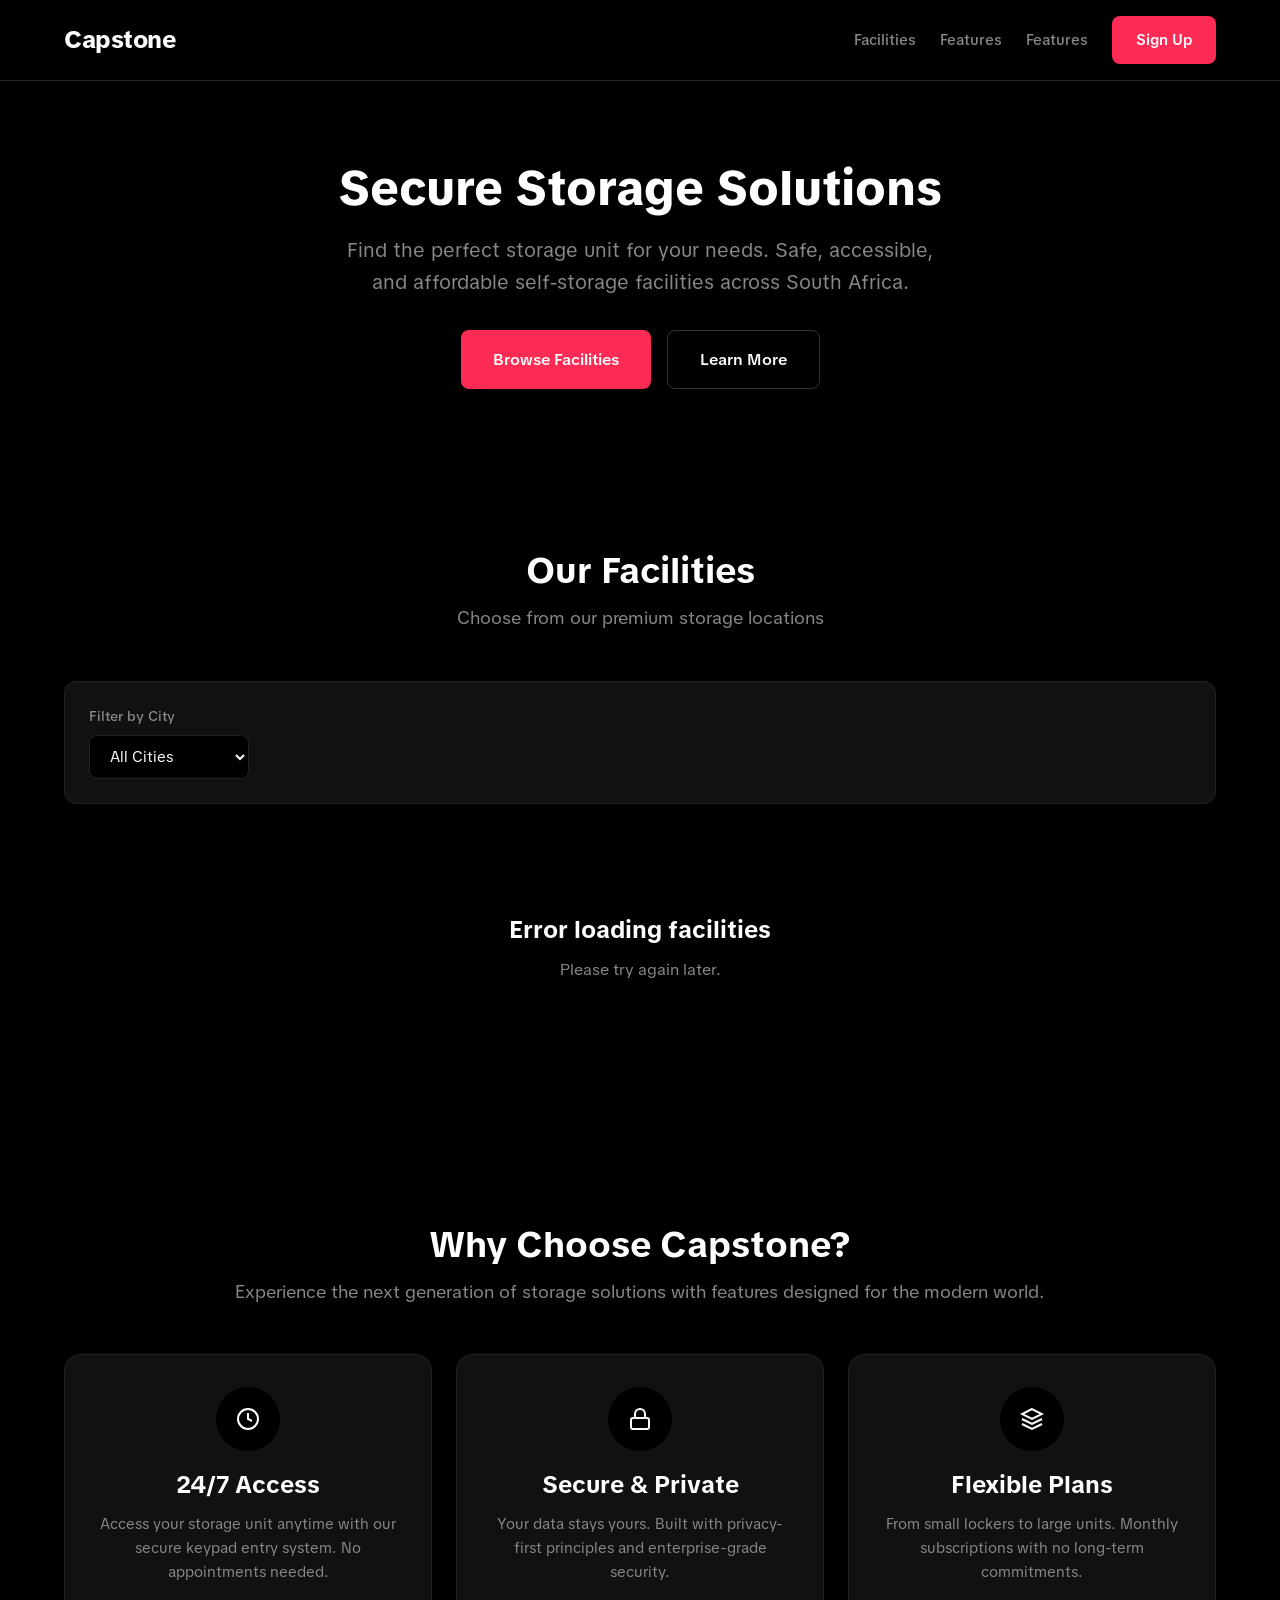
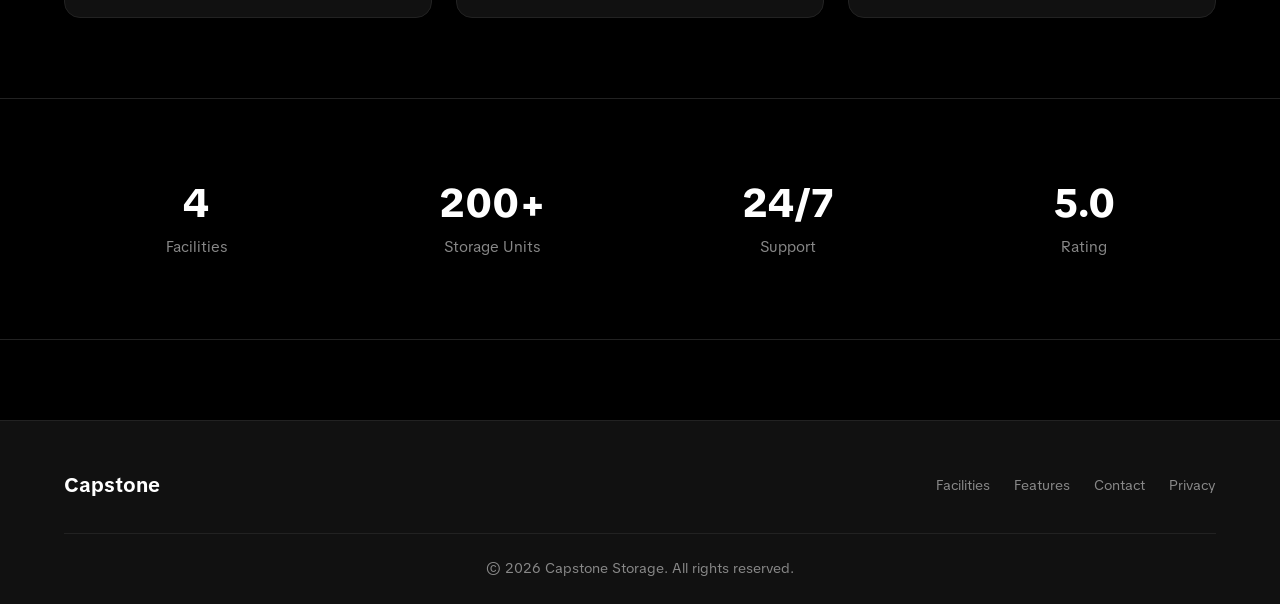
<file: frontend-new/index.html>
<!DOCTYPE html>
<html lang="en">
<head>
  <meta charset="UTF-8">
  <meta name="viewport" content="width=device-width, initial-scale=1.0">
  <title>Capstone - Secure Storage Solutions</title>
  <link rel="stylesheet" href="css/styles.css">
</head>
<body>
  <!-- Navbar -->
  <nav class="navbar">
    <div class="container">
      <a href="index.html" class="navbar-brand">Capstone</a>
      <div class="navbar-nav">
        <a href="#facilities" class="nav-link">Facilities</a>
        <a href="#features" class="nav-link">Features</a>
        <a href="index.html#features" class="nav-link">Features</a>
        <a href="dashboard.html" class="nav-link hidden" id="dashboard-link">Dashboard</a>
        <a href="#" class="btn btn-primary" id="auth-btn">Sign Up</a>
      </div>
    </div>
  </nav>

  <!-- Hero Section -->
  <section class="hero">
    <div class="container">
      <h1>Secure Storage Solutions</h1>
      <p>Find the perfect storage unit for your needs. Safe, accessible, and affordable self-storage facilities across South Africa.</p>
      <div class="hero-cta">
        <a href="#facilities" class="btn btn-primary btn-lg">Browse Facilities</a>
        <a href="#features" class="btn btn-outline btn-lg">Learn More</a>
      </div>
    </div>
  </section>

  <!-- Facilities Section -->
  <section class="section" id="facilities">
    <div class="container">
      <div class="section-header">
        <h2>Our Facilities</h2>
        <p>Choose from our premium storage locations</p>
      </div>

      <!-- Filter Bar -->
      <div class="filter-bar">
        <div class="filter-group">
          <label for="city-filter">Filter by City</label>
          <select id="city-filter">
            <option value="">All Cities</option>
            <option value="Cape Town">Cape Town</option>
            <option value="Johannesburg">Johannesburg</option>
            <option value="Durban">Durban</option>
            <option value="Pretoria">Pretoria</option>
          </select>
        </div>
      </div>

      <!-- Facilities Grid -->
      <div id="facilities-grid" class="grid grid-3">
        <!-- Loading state -->
        <div class="loading" id="facilities-loading">
          <div class="spinner"></div>
          <p>Loading facilities...</p>
        </div>
      </div>

      <!-- Empty state -->
      <div class="empty-state hidden" id="facilities-empty">
        <h3>No facilities found</h3>
        <p>Try adjusting your filters or check back later.</p>
      </div>
    </div>
  </section>

  <!-- Features Section -->
  <section class="section features" id="features">
    <div class="container">
      <div class="section-header">
        <h2>Why Choose Capstone?</h2>
        <p>Experience the next generation of storage solutions with features designed for the modern world.</p>
      </div>

      <div class="grid grid-3">
        <div class="feature-card">
          <div class="feature-icon">
            <svg width="24" height="24" viewBox="0 0 24 24" fill="none" stroke="currentColor" stroke-width="2">
              <circle cx="12" cy="12" r="10"/>
              <polyline points="12,6 12,12 16,14"/>
            </svg>
          </div>
          <h3>24/7 Access</h3>
          <p>Access your storage unit anytime with our secure keypad entry system. No appointments needed.</p>
        </div>

        <div class="feature-card">
          <div class="feature-icon">
            <svg width="24" height="24" viewBox="0 0 24 24" fill="none" stroke="currentColor" stroke-width="2">
              <rect x="3" y="11" width="18" height="11" rx="2" ry="2"/>
              <path d="M7 11V7a5 5 0 0 1 10 0v4"/>
            </svg>
          </div>
          <h3>Secure & Private</h3>
          <p>Your data stays yours. Built with privacy-first principles and enterprise-grade security.</p>
        </div>

        <div class="feature-card">
          <div class="feature-icon">
            <svg width="24" height="24" viewBox="0 0 24 24" fill="none" stroke="currentColor" stroke-width="2">
              <path d="M12 2L2 7l10 5 10-5-10-5z"/>
              <path d="M2 17l10 5 10-5"/>
              <path d="M2 12l10 5 10-5"/>
            </svg>
          </div>
          <h3>Flexible Plans</h3>
          <p>From small lockers to large units. Monthly subscriptions with no long-term commitments.</p>
        </div>
      </div>
    </div>
  </section>

  <!-- Stats Section -->
  <section class="section stats">
    <div class="container">
      <div class="stats-grid">
        <div class="stat-item">
          <h3 id="stat-facilities">4</h3>
          <p>Facilities</p>
        </div>
        <div class="stat-item">
          <h3 id="stat-units">200+</h3>
          <p>Storage Units</p>
        </div>
        <div class="stat-item">
          <h3>24/7</h3>
          <p>Support</p>
        </div>
        <div class="stat-item">
          <h3>5.0</h3>
          <p>Rating</p>
        </div>
      </div>
    </div>
  </section>

  <!-- Footer -->
  <footer class="footer">
    <div class="container">
      <div class="footer-content">
        <div class="footer-brand">Capstone</div>
        <div class="footer-links">
          <a href="#facilities">Facilities</a>
          <a href="#features">Features</a>
          <a href="#">Contact</a>
          <a href="#">Privacy</a>
        </div>
      </div>
      <div class="footer-bottom">
        <p>&copy; 2026 Capstone Storage. All rights reserved.</p>
      </div>
    </div>
  </footer>

  <script type="module">
    import { initAuth, signup } from './js/auth.js';
    import { getFacilities } from './js/api.js';

    // Initialize authentication
    initAuth();

    // DOM Elements
    const facilitiesGrid = document.getElementById('facilities-grid');
    const facilitiesLoading = document.getElementById('facilities-loading');
    const facilitiesEmpty = document.getElementById('facilities-empty');
    const cityFilter = document.getElementById('city-filter');

    // Load facilities
    async function loadFacilities(city = null) {
      facilitiesLoading.classList.remove('hidden');
      facilitiesEmpty.classList.add('hidden');

      // Clear existing cards (except loading)
      const cards = facilitiesGrid.querySelectorAll('.facility-card');
      cards.forEach(card => card.remove());

      try {
        const response = await getFacilities(city);
        const facilities = response.facilities || [];

        facilitiesLoading.classList.add('hidden');

        if (facilities.length === 0) {
          facilitiesEmpty.classList.remove('hidden');
          return;
        }

        // Render facility cards
        facilities.forEach(facility => {
          const card = createFacilityCard(facility);
          facilitiesGrid.appendChild(card);
        });

        // Update stats
        document.getElementById('stat-facilities').textContent = facilities.length;

      } catch (error) {
        console.error('Error loading facilities:', error);
        facilitiesLoading.classList.add('hidden');
        facilitiesEmpty.classList.remove('hidden');
        facilitiesEmpty.querySelector('h3').textContent = 'Error loading facilities';
        facilitiesEmpty.querySelector('p').textContent = 'Please try again later.';
      }
    }

    // Create facility card element
    function createFacilityCard(facility) {
      const card = document.createElement('div');
      card.className = 'card facility-card';
      card.onclick = () => {
        window.location.href = `facility-details.html?id=${facility.facility_id}`;
      };

      const imageUrl = facility.image_url || 'https://images.unsplash.com/photo-1586528116311-ad8dd3c8310d?w=800';
      const totalUnits = facility.total_units || 0;

      card.innerHTML = `
        <img src="${imageUrl}" alt="${facility.name}" class="card-image" loading="lazy">
        <div class="card-body">
          <div class="card-location">
            <svg width="16" height="16" viewBox="0 0 24 24" fill="none" stroke="currentColor" stroke-width="2">
              <path d="M21 10c0 7-9 13-9 13s-9-6-9-13a9 9 0 0 1 18 0z"/>
              <circle cx="12" cy="10" r="3"/>
            </svg>
            ${facility.city}
          </div>
          <h3 class="card-title">${facility.name}</h3>
          <p class="card-text">${facility.address || ''}</p>
          <div class="card-stats">
            <span class="card-stat"><strong>${totalUnits}</strong> units</span>
          </div>
          <div class="card-meta">
            <span class="card-price">From R350<span>/month</span></span>
            <span class="btn btn-sm btn-primary">View Units</span>
          </div>
        </div>
      `;

      return card;
    }

    // Filter handler
    cityFilter.addEventListener('change', (e) => {
      const city = e.target.value;
      loadFacilities(city || null);
    });

    // Initial load
    loadFacilities();
  </script>
</body>
</html>
</file>
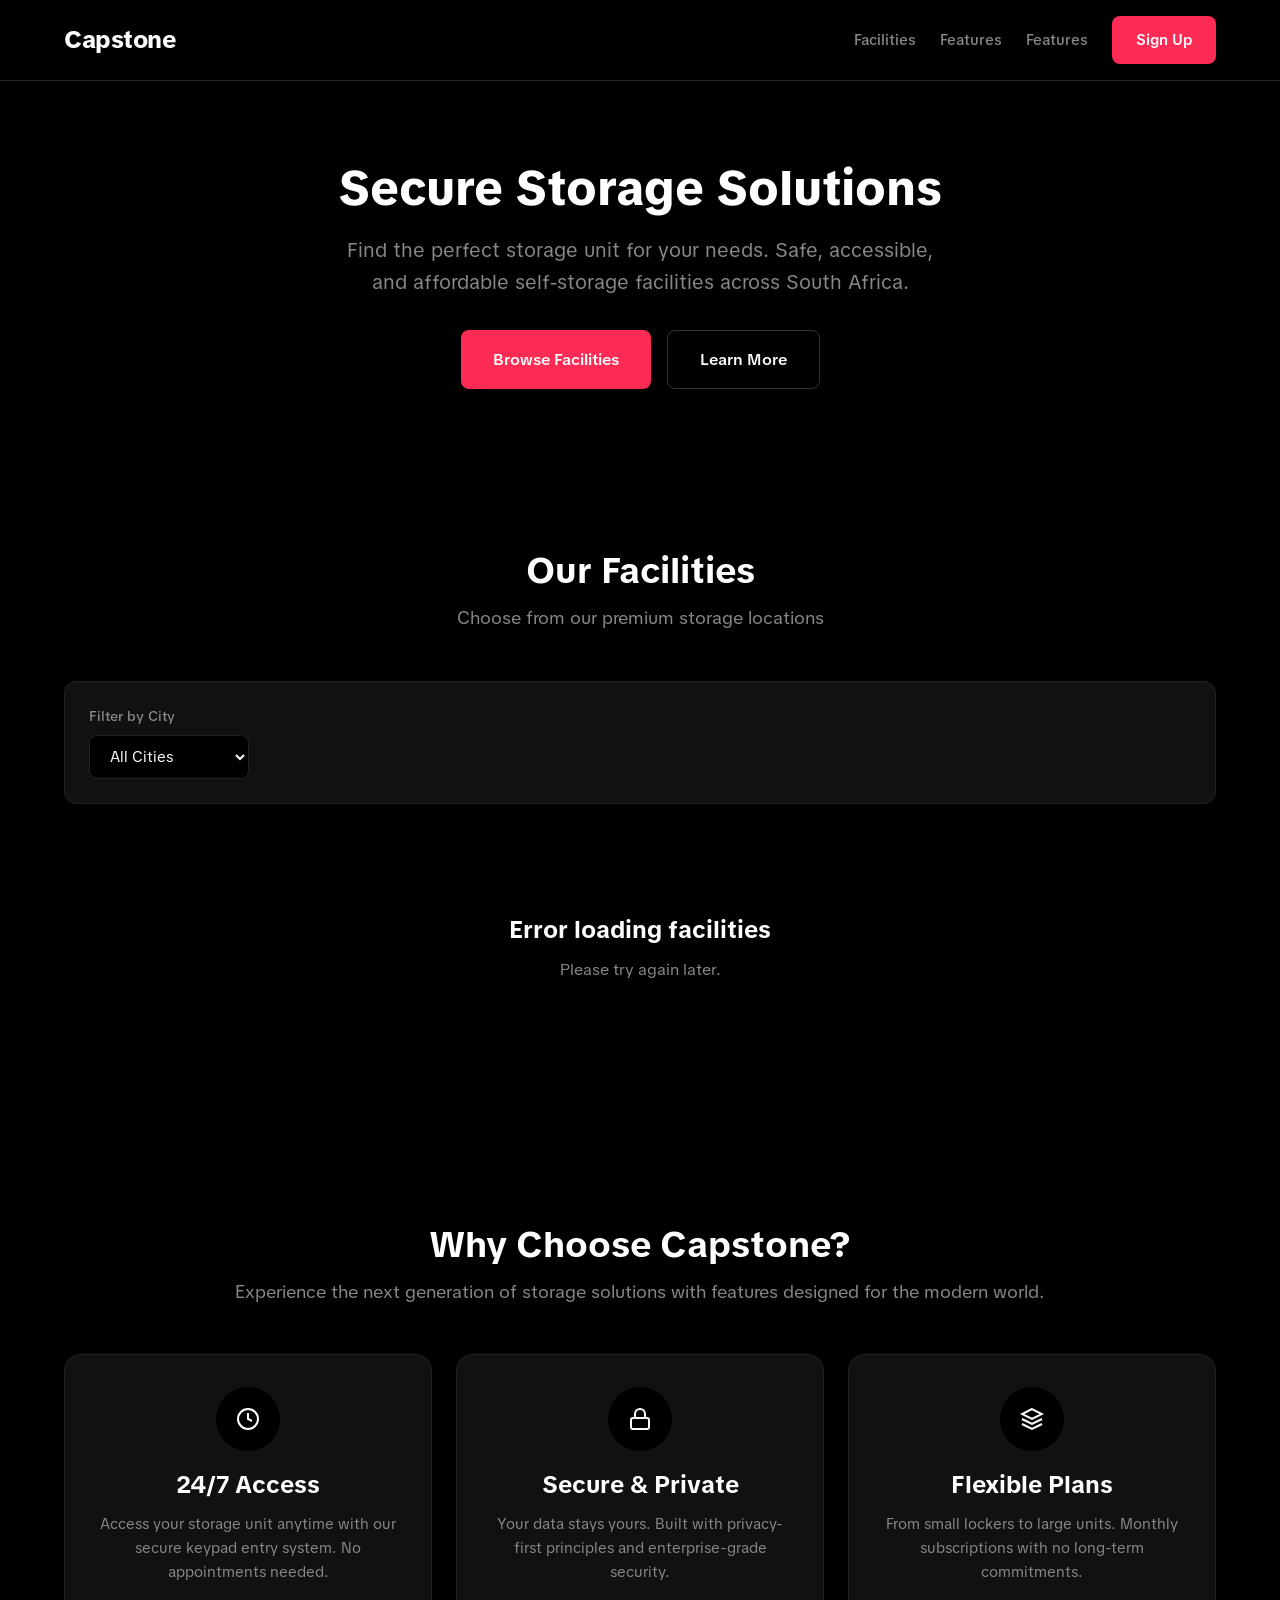
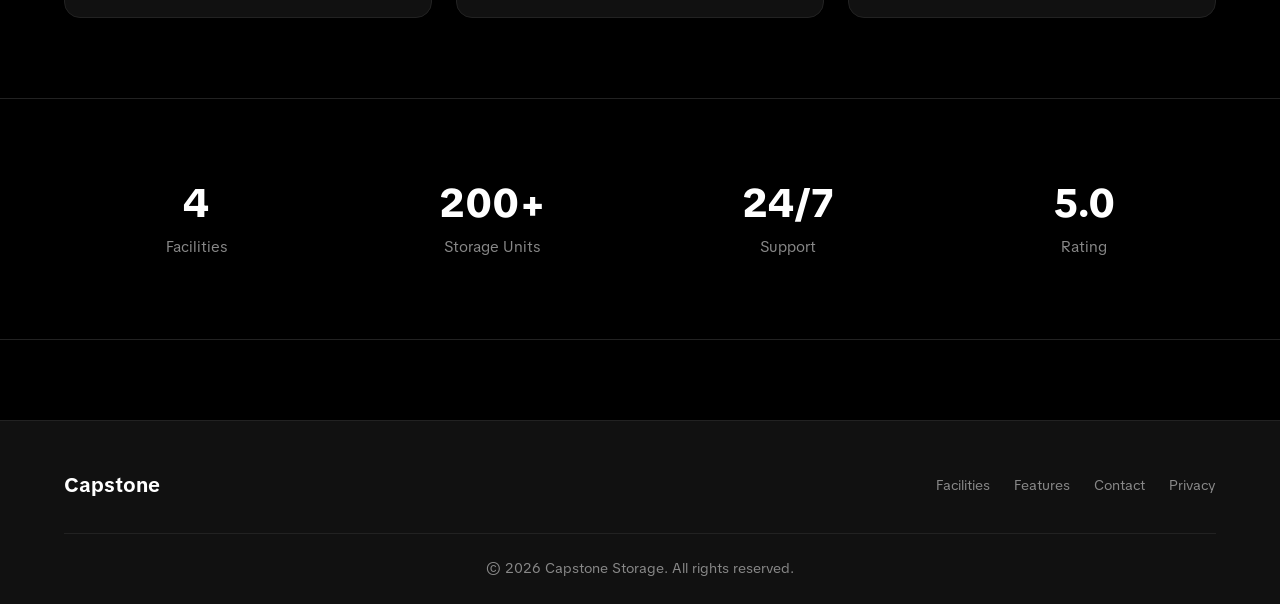
<file: frontend-new/booking.html>
<!DOCTYPE html>
<html lang="en">
<head>
  <meta charset="UTF-8">
  <meta name="viewport" content="width=device-width, initial-scale=1.0">
  <title>Book Unit - Capstone</title>
  <link rel="stylesheet" href="css/styles.css">
  <style>
    .booking-container {
      display: grid;
      grid-template-columns: 1fr 1fr;
      gap: 32px;
      margin-top: 32px;
    }
    @media (max-width: 768px) {
      .booking-container { grid-template-columns: 1fr; }
    }
    .booking-form {
      background: var(--bg-secondary);
      border: 1px solid var(--border-color);
      border-radius: 12px;
      padding: 32px;
    }
    .form-group {
      margin-bottom: 24px;
    }
    .form-group label {
      display: block;
      font-weight: 500;
      margin-bottom: 8px;
      color: var(--text-secondary);
    }
    .form-group input, .form-group select {
      width: 100%;
      padding: 12px 16px;
      background: var(--bg-primary);
      border: 1px solid var(--border-color);
      border-radius: 8px;
      color: var(--text-primary);
      font-family: 'Vennor', sans-serif;
      font-size: 1rem;
    }
    .rental-type-toggle {
      display: flex;
      gap: 12px;
      margin-bottom: 24px;
    }
    .rental-type-btn {
      flex: 1;
      padding: 16px;
      background: var(--bg-primary);
      border: 2px solid var(--border-color);
      border-radius: 8px;
      color: var(--text-secondary);
      font-weight: 600;
      cursor: pointer;
      transition: all 0.2s;
    }
    .rental-type-btn.active {
      border-color: var(--accent);
      color: var(--text-primary);
      background: rgba(254, 44, 85, 0.1);
    }
    .unit-summary {
      background: var(--bg-secondary);
      border: 1px solid var(--border-color);
      border-radius: 12px;
      overflow: hidden;
    }
    .unit-summary img {
      width: 100%;
      height: 200px;
      object-fit: cover;
    }
    .unit-summary-body {
      padding: 24px;
    }
    .price-breakdown {
      margin-top: 24px;
      padding-top: 24px;
      border-top: 1px solid var(--border-color);
    }
    .price-row {
      display: flex;
      justify-content: space-between;
      margin-bottom: 12px;
      color: var(--text-secondary);
    }
    .price-row.total {
      font-size: 1.25rem;
      font-weight: 700;
      color: var(--text-primary);
      padding-top: 12px;
      border-top: 1px solid var(--border-color);
    }
    .payment-methods-list {
      display: flex;
      flex-direction: column;
      gap: 12px;
      margin-bottom: 16px;
    }
    .payment-method-item {
      display: flex;
      align-items: center;
      gap: 12px;
      padding: 16px;
      background: var(--bg-primary);
      border: 2px solid var(--border-color);
      border-radius: 8px;
      cursor: pointer;
      transition: all 0.2s;
    }
    .payment-method-item:hover {
      border-color: var(--border-light);
    }
    .payment-method-item.selected {
      border-color: var(--accent);
    }
    .payment-method-item input[type="radio"] {
      width: 20px;
      height: 20px;
      accent-color: var(--accent);
    }
    .card-icon {
      width: 40px;
      height: 28px;
      background: var(--bg-secondary);
      border-radius: 4px;
      display: flex;
      align-items: center;
      justify-content: center;
      font-size: 0.75rem;
      font-weight: 700;
    }
    .result-modal {
      position: fixed;
      inset: 0;
      background: rgba(0,0,0,0.8);
      display: flex;
      align-items: center;
      justify-content: center;
      z-index: 2000;
    }
    .result-modal-content {
      background: var(--bg-secondary);
      border-radius: 16px;
      padding: 48px;
      text-align: center;
      max-width: 400px;
    }
    .result-icon {
      width: 64px;
      height: 64px;
      border-radius: 50%;
      display: flex;
      align-items: center;
      justify-content: center;
      margin: 0 auto 24px;
    }
    .result-icon.success { background: var(--success); }
    .result-icon.error { background: var(--error); }
    .unavailable-notice {
      background: rgba(255, 71, 87, 0.1);
      border: 1px solid var(--error);
      border-radius: 12px;
      padding: 32px;
      text-align: center;
    }
    .unavailable-notice h3 {
      color: var(--error);
      margin-bottom: 12px;
    }
    .loading-overlay {
      position: fixed;
      inset: 0;
      background: rgba(0,0,0,0.8);
      display: flex;
      flex-direction: column;
      align-items: center;
      justify-content: center;
      z-index: 2000;
    }
    .loading-overlay p {
      margin-top: 16px;
      color: var(--text-primary);
    }
  </style>
</head>
<body>
  <!-- Navbar -->
  <nav class="navbar">
    <div class="container">
      <a href="index.html" class="navbar-brand">Capstone</a>
      <div class="navbar-nav">
        <a href="index.html#facilities" class="nav-link">Facilities</a>
        <a href="dashboard.html" class="nav-link">Dashboard</a>
        <a href="#" class="btn btn-secondary" id="logout-btn">Logout</a>
      </div>
    </div>
  </nav>

  <!-- Page Header -->
  <header class="page-header">
    <div class="container">
      <a href="javascript:history.back()" class="back-link">
        <svg width="20" height="20" viewBox="0 0 24 24" fill="none" stroke="currentColor" stroke-width="2">
          <line x1="19" y1="12" x2="5" y2="12"/><polyline points="12 19 5 12 12 5"/>
        </svg>
        Back
      </a>
      <h1>Complete Your Booking</h1>
      <p class="text-muted">Secure your storage unit today</p>
    </div>
  </header>

  <!-- Loading Overlay -->
  <div class="loading-overlay hidden" id="loading-overlay">
    <div class="spinner"></div>
    <p id="loading-text">Checking availability...</p>
  </div>

  <!-- Booking Content -->
  <section class="section" style="padding-top: 0;">
    <div class="container">
      <div class="booking-container">
       ~

        <!-- Unit Summary -->
        <div class="unit-summary">
          <img id="unit-image" src="" alt="Storage Unit">
          <div class="unit-summary-body">
            <h3 id="unit-name">Loading...</h3>
            <p class="text-muted" id="facility-name"></p>
            <div class="unit-details mt-2">
              <span class="unit-detail" id="unit-size"></span>
            </div>
            <div class="price-breakdown">
              <div class="price-row">
                <span>Monthly Rate</span>
                <span id="monthly-rate">R0</span>
              </div>
              <div class="price-row total">
                <span>Total Due Today</span>
                <span id="total-amount">R0</span>
              </div>
            </div>
          </div>
        </div>
      </div>
    </div>
  </section>

  <!-- Result Modal -->
  <div class="result-modal hidden" id="result-modal">
    <div class="result-modal-content">
      <div class="result-icon" id="result-icon">
        <svg width="32" height="32" viewBox="0 0 24 24" fill="none" stroke="white" stroke-width="3" id="result-svg"></svg>
      </div>
      <h2 id="result-title">Result</h2>
      <p class="text-muted mt-2" id="result-message"></p>
      <a href="dashboard.html" class="btn btn-primary mt-3" id="result-btn">Go to Dashboard</a>
    </div>
  </div>

  <script type="module">
    import { isAuthenticated, logout, login } from './js/auth.js';
    import { getUnitDetails, createRental } from './js/api.js';

    // Require auth
    if (!isAuthenticated()) {
      login();
    }

    // Get unit ID from URL
    const urlParams = new URLSearchParams(window.location.search);
    const unitId = urlParams.get('unit');

    if (!unitId) {
      window.location.href = 'index.html';
    }

    // State
    let rentalType = 'subscription';
    let mockResult = 'success'; // 'success' or 'fail'
    let unitData = null;

    // DOM elements
    const bookBtn = document.getElementById('book-btn');
    const paymentMethodsList = document.getElementById('payment-methods-list');
    const bookingForm = document.getElementById('booking-form');
    const loadingOverlay = document.getElementById('loading-overlay');
    const loadingText = document.getElementById('loading-text');
    const resultModal = document.getElementById('result-modal');

    // Logout handler
    document.getElementById('logout-btn').addEventListener('click', (e) => {
      e.preventDefault();
      logout();
    });

    // Rental type toggle
    document.querySelectorAll('.rental-type-btn').forEach(btn => {
      btn.addEventListener('click', () => {
        document.querySelectorAll('.rental-type-btn').forEach(b => b.classList.remove('active'));
        btn.classList.add('active');
        rentalType = btn.dataset.type;
      });
    });

    // Show loading
    function showLoading(text) {
      loadingText.textContent = text;
      loadingOverlay.classList.remove('hidden');
    }

    // Hide loading
    function hideLoading() {
      loadingOverlay.classList.add('hidden');
    }

    // Show result modal
    function showResult(success, title, message, buttonText = 'Go to Dashboard', buttonHref = 'dashboard.html') {
      const icon = document.getElementById('result-icon');
      const svg = document.getElementById('result-svg');

      icon.className = 'result-icon ' + (success ? 'success' : 'error');
      svg.innerHTML = success
        ? '<polyline points="20 6 9 17 4 12"/>'
        : '<line x1="18" y1="6" x2="6" y2="18"/><line x1="6" y1="6" x2="18" y2="18"/>';

      document.getElementById('result-title').textContent = title;
      document.getElementById('result-message').textContent = message;
      document.getElementById('result-btn').textContent = buttonText;
      document.getElementById('result-btn').href = buttonHref;

      resultModal.classList.remove('hidden');
    }

    // Load unit details
    async function loadUnitDetails() {
      showLoading('Loading unit details...');

      try {
        const response = await getUnitDetails(unitId);
        unitData = response.unit;

        // Update UI with unit details
        document.getElementById('unit-image').src = unitData.image_url || 'https://images.unsplash.com/photo-1600566752355-35792bedcfea?w=400';
        document.getElementById('unit-name').textContent = unitData.name || unitData.unit_number || 'Storage Unit';
        document.getElementById('facility-name').textContent = `Facility: ${unitData.facility_id}`;
        document.getElementById('unit-size').textContent = `${unitData.size_sqm || 10} sqm - ${unitData.size || 'Standard'}`;

        const price = parseFloat(unitData.price || 0);
        document.getElementById('monthly-rate').textContent = `R${price.toLocaleString()}`;
        document.getElementById('total-amount').textContent = `R${price.toLocaleString()}`;

        // Show mock payment options
        renderMockPaymentOptions();
        bookBtn.disabled = false;
        hideLoading();

      } catch (error) {
        console.error('Error loading unit:', error);
        hideLoading();
        showResult(false, 'Error', 'Failed to load unit details. Please try again.', 'Go Back', 'index.html');
      }
    }

    // Render mock payment options
    function renderMockPaymentOptions() {
      paymentMethodsList.innerHTML = `
        <label class="payment-method-item selected">
          <input type="radio" name="mock-result" value="success" checked>
          <div class="card-icon" style="background: var(--success);">OK</div>
          <div>
            <strong>Mock Success</strong>
            <p class="text-muted" style="font-size: 0.8rem; margin: 0;">Payment will succeed</p>
          </div>
        </label>
        <label class="payment-method-item">
          <input type="radio" name="mock-result" value="fail">
          <div class="card-icon" style="background: var(--error);">X</div>
          <div>
            <strong>Mock Fail</strong>
            <p class="text-muted" style="font-size: 0.8rem; margin: 0;">Payment will fail</p>
          </div>
        </label>
      `;

      // Add event listeners
      paymentMethodsList.querySelectorAll('input[name="mock-result"]').forEach(input => {
        input.addEventListener('change', (e) => {
          document.querySelectorAll('.payment-method-item').forEach(i => i.classList.remove('selected'));
          e.target.closest('.payment-method-item').classList.add('selected');
          mockResult = e.target.value;
        });
      });
    }

    // Book button click
    bookBtn.addEventListener('click', async () => {
      if (!unitData) return;

      showLoading('Processing payment...');

      // Simulate payment processing delay
      await new Promise(resolve => setTimeout(resolve, 1500));

      if (mockResult === 'success') {
        // Show success immediately
        hideLoading();
        showResult(true, 'Booking Successful!', 'Your storage unit has been reserved. An invoice has been sent to your email.');

        // Call API to create rental in background
        createRental(unitId, 'mock-payment', rentalType)
          .then(() => console.log('Rental created successfully'))
          .catch(err => console.error('Rental creation error:', err));
      } else {
        // Mock fail
        hideLoading();
        showResult(false, 'Payment Failed', 'Your payment could not be processed. Please try again.', 'Try Again', window.location.href);
      }
    });

    // Initialize
    loadUnitDetails();
  </script>
</body>
</html>
</file>
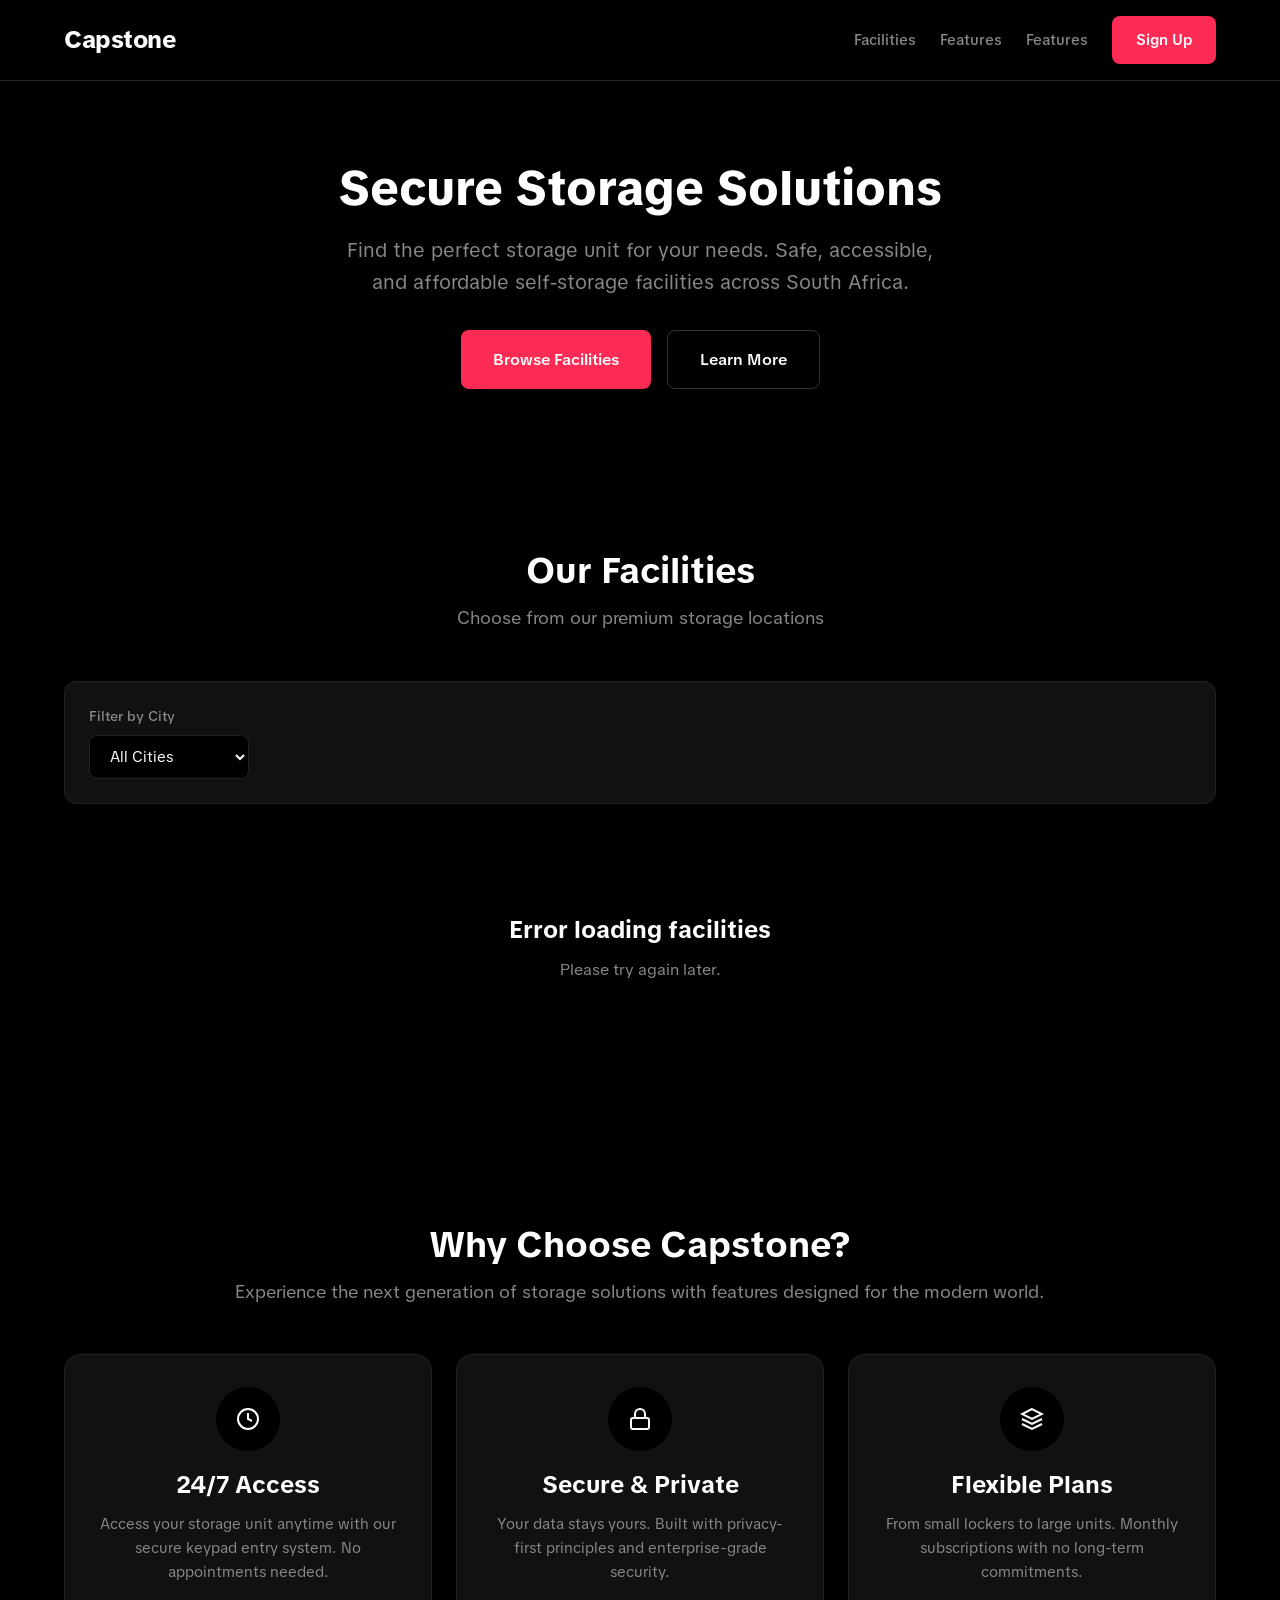
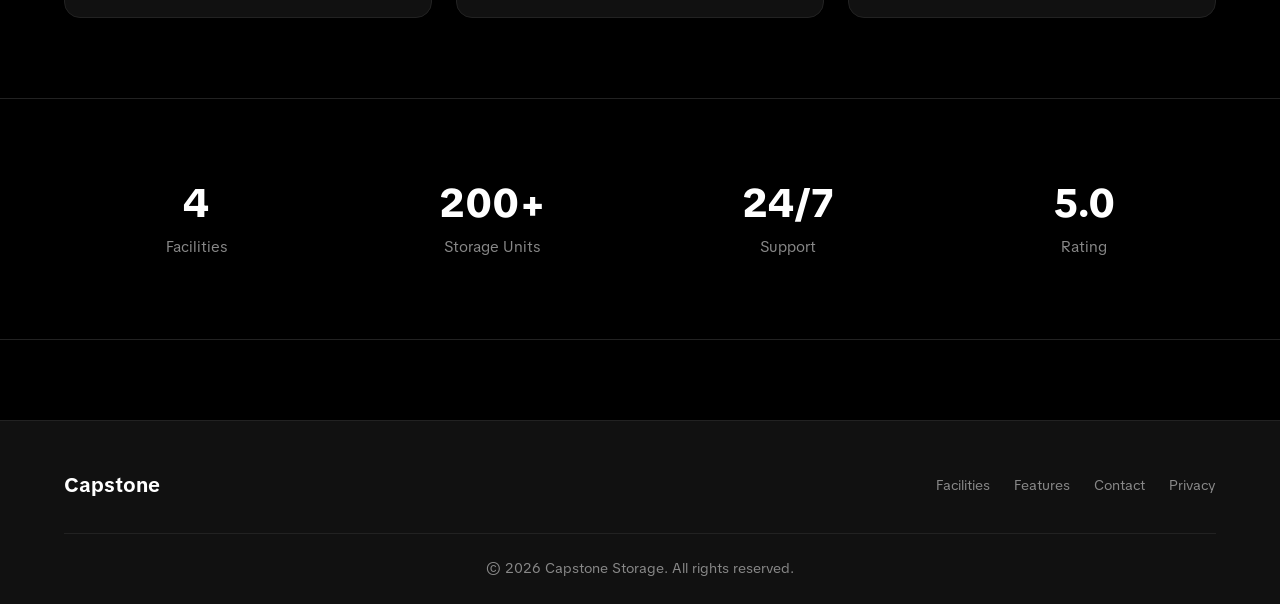
<file: frontend-new/facility-details.html>
<!DOCTYPE html>
<html lang="en">
<head>
  <meta charset="UTF-8">
  <meta name="viewport" content="width=device-width, initial-scale=1.0">
  <title>Facility Details - Capstone</title>
  <link rel="stylesheet" href="css/styles.css">
</head>
<body>
  <!-- Navbar -->
  <nav class="navbar">
    <div class="container">
      <a href="index.html" class="navbar-brand">Capstone</a>
      <div class="navbar-nav">
        <a href="index.html#facilities" class="nav-link">Facilities</a>
        <a href="index.html#features" class="nav-link">Features</a>
        <a href="dashboard.html" class="nav-link hidden" id="dashboard-link">Dashboard</a>
        <a href="#" class="btn btn-primary" id="auth-btn">Sign Up</a>
      </div>
    </div>
  </nav>

  <!-- Page Header -->
  <header class="page-header">
    <div class="container">
      <a href="index.html" class="back-link">
        <svg width="20" height="20" viewBox="0 0 24 24" fill="none" stroke="currentColor" stroke-width="2">
          <line x1="19" y1="12" x2="5" y2="12"/>
          <polyline points="12 19 5 12 12 5"/>
        </svg>
        Back to Facilities
      </a>
      <h1 id="facility-name">Loading...</h1>
      <div class="location" id="facility-location">
        <svg width="16" height="16" viewBox="0 0 24 24" fill="none" stroke="currentColor" stroke-width="2">
          <path d="M21 10c0 7-9 13-9 13s-9-6-9-13a9 9 0 0 1 18 0z"/>
          <circle cx="12" cy="10" r="3"/>
        </svg>
        <span id="facility-address"></span>
      </div>
    </div>
  </header>

  <!-- Facility Image -->
  <section class="container">
    <img id="facility-image" src="" alt="" class="facility-hero hidden">
  </section>

  <!-- Units Section -->
  <section class="section">
    <div class="container">
      <div class="section-header">
        <h2>Available Units</h2>
        <p id="units-count">Loading available units...</p>
      </div>

      <!-- Filter Bar -->
      <div class="filter-bar">
        <div class="filter-group">
          <label for="size-filter">Size</label>
          <select id="size-filter">
            <option value="">All Sizes</option>
            <option value="small">Small (5 sqm)</option>
            <option value="medium">Medium (10 sqm)</option>
            <option value="large">Large (20 sqm)</option>
            <option value="extra-large">Extra Large (40 sqm)</option>
          </select>
        </div>
        <div class="filter-group">
          <label for="price-filter">Max Price</label>
          <select id="price-filter">
            <option value="">Any Price</option>
            <option value="500">Under R500</option>
            <option value="1000">Under R1000</option>
            <option value="1500">Under R1500</option>
            <option value="2000">Under R2000</option>
          </select>
        </div>
      </div>

      <!-- Units Grid -->
      <div id="units-grid" class="grid grid-4">
        <!-- Loading state -->
        <div class="loading" id="units-loading">
          <div class="spinner"></div>
          <p>Loading units...</p>
        </div>
      </div>

      <!-- Empty state -->
      <div class="empty-state hidden" id="units-empty">
        <h3>No units available</h3>
        <p>Try adjusting your filters or check back later.</p>
      </div>
    </div>
  </section>

  <!-- Footer -->
  <footer class="footer">
    <div class="container">
      <div class="footer-content">
        <div class="footer-brand">Capstone</div>
        <div class="footer-links">
          <a href="index.html#facilities">Facilities</a>
          <a href="index.html#features">Features</a>
          <a href="#">Contact</a>
          <a href="#">Privacy</a>
        </div>
      </div>
      <div class="footer-bottom">
        <p>&copy; 2026 Capstone Storage. All rights reserved.</p>
      </div>
    </div>
  </footer>

  <script type="module">
    import { initAuth, isAuthenticated, signup } from './js/auth.js';
    import { getFacilities, getFacilityAvailability } from './js/api.js';

    // Initialize authentication
    initAuth();

    // Get facility ID from URL
    const urlParams = new URLSearchParams(window.location.search);
    const facilityId = urlParams.get('id');

    if (!facilityId) {
      window.location.href = 'index.html';
    }

    // DOM Elements
    const facilityName = document.getElementById('facility-name');
    const facilityAddress = document.getElementById('facility-address');
    const facilityImage = document.getElementById('facility-image');
    const unitsCount = document.getElementById('units-count');
    const unitsGrid = document.getElementById('units-grid');
    const unitsLoading = document.getElementById('units-loading');
    const unitsEmpty = document.getElementById('units-empty');
    const sizeFilter = document.getElementById('size-filter');
    const priceFilter = document.getElementById('price-filter');

    let allUnits = [];
    let facilityData = null;

    // Load facility details
    async function loadFacilityDetails() {
      try {
        const response = await getFacilities();
        const facilities = response.facilities || [];
        facilityData = facilities.find(f => f.facility_id === facilityId);

        if (!facilityData) {
          window.location.href = 'index.html';
          return;
        }

        // Update page with facility info
        facilityName.textContent = facilityData.name;
        facilityAddress.textContent = `${facilityData.address}, ${facilityData.city}`;
        document.title = `${facilityData.name} - Capstone`;

        if (facilityData.image_url) {
          facilityImage.src = facilityData.image_url;
          facilityImage.alt = facilityData.name;
          facilityImage.classList.remove('hidden');
        }

      } catch (error) {
        console.error('Error loading facility details:', error);
      }
    }

    // Load available units
    async function loadUnits() {
      unitsLoading.classList.remove('hidden');
      unitsEmpty.classList.add('hidden');

      // Clear existing cards
      const cards = unitsGrid.querySelectorAll('.unit-card');
      cards.forEach(card => card.remove());

      try {
        const response = await getFacilityAvailability(facilityId);
        allUnits = response.available_units || [];

        unitsLoading.classList.add('hidden');

        // Apply filters and render
        filterAndRenderUnits();

      } catch (error) {
        console.error('Error loading units:', error);
        unitsLoading.classList.add('hidden');
        unitsEmpty.classList.remove('hidden');
        unitsEmpty.querySelector('h3').textContent = 'Error loading units';
        unitsEmpty.querySelector('p').textContent = 'Please try again later.';
      }
    }

    // Filter and render units
    function filterAndRenderUnits() {
      const sizeValue = sizeFilter.value;
      const priceValue = priceFilter.value ? parseInt(priceFilter.value) : null;

      // Clear existing cards
      const cards = unitsGrid.querySelectorAll('.unit-card');
      cards.forEach(card => card.remove());

      let filteredUnits = allUnits;

      // Apply size filter
      if (sizeValue) {
        filteredUnits = filteredUnits.filter(unit => unit.size === sizeValue);
      }

      // Apply price filter
      if (priceValue) {
        filteredUnits = filteredUnits.filter(unit => parseFloat(unit.price) <= priceValue);
      }

      // Update count
      unitsCount.textContent = `${filteredUnits.length} units available`;

      if (filteredUnits.length === 0) {
        unitsEmpty.classList.remove('hidden');
        unitsEmpty.querySelector('h3').textContent = 'No matching units';
        unitsEmpty.querySelector('p').textContent = 'Try adjusting your filters.';
        return;
      }

      unitsEmpty.classList.add('hidden');

      // Render unit cards
      filteredUnits.forEach(unit => {
        const card = createUnitCard(unit);
        unitsGrid.appendChild(card);
      });
    }

    // Create unit card element
    function createUnitCard(unit) {
      const card = document.createElement('div');
      card.className = 'card unit-card';

      const imageUrl = unit.image_url || 'https://images.unsplash.com/photo-1600566752355-35792bedcfea?w=400';
      const isAvailable = unit.status === 'available';
      const badgeClass = isAvailable ? 'badge-available' : 'badge-rented';
      const badgeText = isAvailable ? 'Available' : 'Rented';
      const sizeSqm = unit.size_sqm || getSizeInSqm(unit.size);
      const price = parseFloat(unit.price).toLocaleString();

      card.innerHTML = `
        <img src="${imageUrl}" alt="${unit.name}" class="card-image" loading="lazy">
        <div class="card-body">
          <span class="card-badge ${badgeClass}">${badgeText}</span>
          <h3 class="card-title">${unit.name || unit.unit_number || 'Storage Unit'}</h3>
          <div class="unit-details">
            <span class="unit-detail"><strong>${sizeSqm}</strong> sqm</span>
            <span class="unit-detail"><strong>${unit.size || 'Standard'}</strong></span>
          </div>
          <div class="card-meta">
            <span class="card-price">R${price}<span>/month</span></span>
            ${isAvailable ? `<button class="btn btn-sm btn-primary" onclick="handleBookNow('${unit.unit_id}')">Book Now</button>` : '<span class="text-muted">Not Available</span>'}
          </div>
        </div>
      `;

      return card;
    }

    // Get size in sqm based on size label
    function getSizeInSqm(size) {
      const sizes = {
        'small': 5,
        'medium': 10,
        'large': 20,
        'extra-large': 40
      };
      return sizes[size] || 10;
    }

    // Handle Book Now button click
    window.handleBookNow = function(unitId) {
      if (!isAuthenticated()) {
        // Redirect to sign up
        signup();
        return;
      }
      // Redirect to booking page
      window.location.href = `booking.html?unit=${unitId}`;
    };

    // Filter handlers
    sizeFilter.addEventListener('change', filterAndRenderUnits);
    priceFilter.addEventListener('change', filterAndRenderUnits);

    // Initial load
    loadFacilityDetails();
    loadUnits();
  </script>
</body>
</html>
</file>
<file: frontend-new/css/styles.css>
/* Vennor Font Family */
@font-face {
  font-family: 'Vennor';
  src: url('../assets/fonts/vennor-light.ttf') format('truetype');
  font-weight: 300;
  font-style: normal;
}

@font-face {
  font-family: 'Vennor';
  src: url('../assets/fonts/vennor-regular.ttf') format('truetype');
  font-weight: 400;
  font-style: normal;
}

@font-face {
  font-family: 'Vennor';
  src: url('../assets/fonts/vennor-medium.ttf') format('truetype');
  font-weight: 500;
  font-style: normal;
}

@font-face {
  font-family: 'Vennor';
  src: url('../assets/fonts/vennor-semibold.ttf') format('truetype');
  font-weight: 600;
  font-style: normal;
}

@font-face {
  font-family: 'Vennor';
  src: url('../assets/fonts/vennor-bold.ttf') format('truetype');
  font-weight: 700;
  font-style: normal;
}

@font-face {
  font-family: 'Vennor';
  src: url('../assets/fonts/vennor-extrabold.ttf') format('truetype');
  font-weight: 800;
  font-style: normal;
}

@font-face {
  font-family: 'Vennor';
  src: url('../assets/fonts/vennor-black.ttf') format('truetype');
  font-weight: 900;
  font-style: normal;
}

/* CSS Variables */
:root {
  --bg-primary: #000000;
  --bg-secondary: #111111;
  --bg-card: #111111;
  --text-primary: #FFFFFF;
  --text-secondary: #888888;
  --text-muted: #666666;
  --accent: #FE2C55;
  --accent-hover: #E91E47;
  --border-color: #222222;
  --border-light: #333333;
  --success: #00D26A;
  --warning: #FFB800;
  --error: #FF4757;
}

/* Reset & Base */
*, *::before, *::after {
  box-sizing: border-box;
  margin: 0;
  padding: 0;
}

html {
  scroll-behavior: smooth;
}

body {
  font-family: 'Vennor', -apple-system, BlinkMacSystemFont, 'Segoe UI', sans-serif;
  font-weight: 400;
  background-color: var(--bg-primary);
  color: var(--text-primary);
  line-height: 1.6;
  min-height: 100vh;
}

a {
  color: inherit;
  text-decoration: none;
}

img {
  max-width: 100%;
  height: auto;
  display: block;
}

/* Typography */
h1, h2, h3, h4, h5, h6 {
  font-weight: 700;
  line-height: 1.2;
}

h1 {
  font-size: 3rem;
  font-weight: 800;
}

h2 {
  font-size: 2.25rem;
}

h3 {
  font-size: 1.5rem;
}

h4 {
  font-size: 1.25rem;
}

p {
  color: var(--text-secondary);
}

/* Container */
.container {
  width: 100%;
  max-width: 1200px;
  margin: 0 auto;
  padding: 0 24px;
}

/* Navbar */
.navbar {
  position: fixed;
  top: 0;
  left: 0;
  right: 0;
  z-index: 1000;
  background-color: rgba(0, 0, 0, 0.9);
  backdrop-filter: blur(10px);
  border-bottom: 1px solid var(--border-color);
  padding: 16px 0;
}

.navbar .container {
  display: flex;
  justify-content: space-between;
  align-items: center;
}

.navbar-brand {
  font-size: 1.5rem;
  font-weight: 800;
  color: var(--text-primary);
  letter-spacing: -0.5px;
}

.navbar-nav {
  display: flex;
  align-items: center;
  gap: 24px;
}

.nav-link {
  color: var(--text-secondary);
  font-weight: 500;
  font-size: 0.95rem;
  transition: color 0.2s ease;
}

.nav-link:hover {
  color: var(--text-primary);
}

/* Buttons */
.btn {
  display: inline-flex;
  align-items: center;
  justify-content: center;
  gap: 8px;
  font-family: 'Vennor', sans-serif;
  font-weight: 600;
  font-size: 0.95rem;
  padding: 12px 24px;
  border-radius: 8px;
  border: none;
  cursor: pointer;
  transition: all 0.2s ease;
  text-decoration: none;
}

.btn-primary {
  background-color: var(--accent);
  color: var(--text-primary);
}

.btn-primary:hover {
  background-color: var(--accent-hover);
  transform: translateY(-1px);
}

.btn-secondary {
  background-color: var(--bg-secondary);
  color: var(--text-primary);
  border: 1px solid var(--border-color);
}

.btn-secondary:hover {
  background-color: var(--border-color);
}

.btn-outline {
  background-color: transparent;
  color: var(--text-primary);
  border: 1px solid var(--border-light);
}

.btn-outline:hover {
  background-color: var(--bg-secondary);
}

.btn-sm {
  padding: 8px 16px;
  font-size: 0.875rem;
}

.btn-lg {
  padding: 16px 32px;
  font-size: 1rem;
}

/* Hero Section */
.hero {
  padding: 160px 0 80px;
  text-align: center;
}

.hero h1 {
  margin-bottom: 16px;
}

.hero p {
  font-size: 1.25rem;
  max-width: 600px;
  margin: 0 auto 32px;
}

.hero-cta {
  display: flex;
  gap: 16px;
  justify-content: center;
  flex-wrap: wrap;
}

/* Section */
.section {
  padding: 80px 0;
}

.section-header {
  text-align: center;
  margin-bottom: 48px;
}

.section-header h2 {
  margin-bottom: 12px;
}

.section-header p {
  font-size: 1.1rem;
}

/* Cards */
.card {
  background-color: var(--bg-card);
  border: 1px solid var(--border-color);
  border-radius: 12px;
  overflow: hidden;
  transition: all 0.3s ease;
}

.card:hover {
  border-color: var(--border-light);
  transform: translateY(-4px);
}

.card-image {
  width: 100%;
  height: 200px;
  object-fit: cover;
}

.card-body {
  padding: 24px;
}

.card-title {
  font-size: 1.25rem;
  font-weight: 600;
  margin-bottom: 8px;
}

.card-text {
  color: var(--text-secondary);
  font-size: 0.95rem;
  margin-bottom: 16px;
}

.card-meta {
  display: flex;
  justify-content: space-between;
  align-items: center;
  padding-top: 16px;
  border-top: 1px solid var(--border-color);
}

.card-price {
  font-size: 1.25rem;
  font-weight: 700;
  color: var(--text-primary);
}

.card-price span {
  font-size: 0.875rem;
  font-weight: 400;
  color: var(--text-secondary);
}

/* Grid */
.grid {
  display: grid;
  gap: 24px;
}

.grid-2 {
  grid-template-columns: repeat(2, 1fr);
}

.grid-3 {
  grid-template-columns: repeat(3, 1fr);
}

.grid-4 {
  grid-template-columns: repeat(4, 1fr);
}

@media (max-width: 1024px) {
  .grid-4 {
    grid-template-columns: repeat(2, 1fr);
  }
  .grid-3 {
    grid-template-columns: repeat(2, 1fr);
  }
}

@media (max-width: 768px) {
  .grid-4,
  .grid-3,
  .grid-2 {
    grid-template-columns: 1fr;
  }

  h1 {
    font-size: 2.25rem;
  }

  h2 {
    font-size: 1.75rem;
  }

  .hero {
    padding: 120px 0 60px;
  }

  .section {
    padding: 60px 0;
  }
}

/* Features */
.features {
  background-color: var(--bg-primary);
}

.feature-card {
  background-color: var(--bg-secondary);
  border: 1px solid var(--border-color);
  border-radius: 16px;
  padding: 32px;
  text-align: center;
  transition: all 0.3s ease;
}

.feature-card:hover {
  border-color: var(--border-light);
}

.feature-icon {
  width: 64px;
  height: 64px;
  background-color: var(--bg-primary);
  border-radius: 50%;
  display: flex;
  align-items: center;
  justify-content: center;
  margin: 0 auto 20px;
  font-size: 1.5rem;
}

.feature-card h3 {
  margin-bottom: 12px;
}

.feature-card p {
  font-size: 0.95rem;
}

/* Stats */
.stats {
  background-color: var(--bg-primary);
  border-top: 1px solid var(--border-color);
  border-bottom: 1px solid var(--border-color);
}

.stats-grid {
  display: grid;
  grid-template-columns: repeat(4, 1fr);
  gap: 32px;
  text-align: center;
}

.stat-item h3 {
  font-size: 2.5rem;
  font-weight: 800;
  margin-bottom: 8px;
}

.stat-item p {
  font-size: 0.95rem;
  color: var(--text-secondary);
}

@media (max-width: 768px) {
  .stats-grid {
    grid-template-columns: repeat(2, 1fr);
  }
}

/* Facility Card */
.facility-card {
  cursor: pointer;
}

.facility-card .card-location {
  display: flex;
  align-items: center;
  gap: 6px;
  color: var(--text-secondary);
  font-size: 0.9rem;
  margin-bottom: 8px;
}

.facility-card .card-stats {
  display: flex;
  gap: 16px;
  margin-top: 12px;
}

.facility-card .card-stat {
  font-size: 0.85rem;
  color: var(--text-secondary);
}

.facility-card .card-stat strong {
  color: var(--text-primary);
}

/* Unit Card */
.unit-card .card-badge {
  display: inline-block;
  padding: 4px 12px;
  border-radius: 20px;
  font-size: 0.75rem;
  font-weight: 600;
  text-transform: uppercase;
  margin-bottom: 12px;
}

.unit-card .badge-available {
  background-color: rgba(0, 210, 106, 0.15);
  color: var(--success);
}

.unit-card .badge-rented {
  background-color: rgba(255, 71, 87, 0.15);
  color: var(--error);
}

.unit-card .unit-details {
  display: flex;
  gap: 16px;
  margin: 12px 0;
}

.unit-card .unit-detail {
  font-size: 0.9rem;
  color: var(--text-secondary);
}

.unit-card .unit-detail strong {
  color: var(--text-primary);
}

/* Filter Bar */
.filter-bar {
  display: flex;
  gap: 16px;
  flex-wrap: wrap;
  margin-bottom: 32px;
  padding: 24px;
  background-color: var(--bg-secondary);
  border-radius: 12px;
  border: 1px solid var(--border-color);
}

.filter-group {
  display: flex;
  flex-direction: column;
  gap: 8px;
}

.filter-group label {
  font-size: 0.85rem;
  font-weight: 500;
  color: var(--text-secondary);
}

.filter-group select,
.filter-group input {
  font-family: 'Vennor', sans-serif;
  font-size: 0.95rem;
  padding: 10px 16px;
  background-color: var(--bg-primary);
  border: 1px solid var(--border-color);
  border-radius: 8px;
  color: var(--text-primary);
  min-width: 160px;
}

.filter-group select:focus,
.filter-group input:focus {
  outline: none;
  border-color: var(--accent);
}

/* Page Header */
.page-header {
  padding: 120px 0 40px;
  background-color: var(--bg-primary);
}

.page-header .back-link {
  display: inline-flex;
  align-items: center;
  gap: 8px;
  color: var(--text-secondary);
  font-size: 0.95rem;
  margin-bottom: 16px;
  transition: color 0.2s;
}

.page-header .back-link:hover {
  color: var(--text-primary);
}

.page-header h1 {
  margin-bottom: 8px;
}

.page-header .location {
  display: flex;
  align-items: center;
  gap: 6px;
  color: var(--text-secondary);
  font-size: 1rem;
}

/* Facility Hero */
.facility-hero {
  width: 100%;
  height: 300px;
  object-fit: cover;
  border-radius: 12px;
  margin-bottom: 32px;
}

/* Loading State */
.loading {
  display: flex;
  flex-direction: column;
  align-items: center;
  justify-content: center;
  padding: 80px 0;
}

.spinner {
  width: 48px;
  height: 48px;
  border: 3px solid var(--border-color);
  border-top-color: var(--accent);
  border-radius: 50%;
  animation: spin 1s linear infinite;
}

@keyframes spin {
  to {
    transform: rotate(360deg);
  }
}

.loading p {
  margin-top: 16px;
  color: var(--text-secondary);
}

/* Empty State */
.empty-state {
  text-align: center;
  padding: 80px 0;
}

.empty-state h3 {
  margin-bottom: 12px;
}

/* Footer */
.footer {
  background-color: var(--bg-secondary);
  border-top: 1px solid var(--border-color);
  padding: 48px 0 24px;
  margin-top: 80px;
}

.footer-content {
  display: flex;
  justify-content: space-between;
  align-items: center;
  flex-wrap: wrap;
  gap: 24px;
}

.footer-brand {
  font-size: 1.25rem;
  font-weight: 700;
}

.footer-links {
  display: flex;
  gap: 24px;
}

.footer-links a {
  color: var(--text-secondary);
  font-size: 0.9rem;
  transition: color 0.2s;
}

.footer-links a:hover {
  color: var(--text-primary);
}

.footer-bottom {
  text-align: center;
  margin-top: 32px;
  padding-top: 24px;
  border-top: 1px solid var(--border-color);
}

.footer-bottom p {
  font-size: 0.85rem;
}

/* Dashboard Styles */
.dashboard-header {
  padding: 120px 0 40px;
  background-color: var(--bg-primary);
  border-bottom: 1px solid var(--border-color);
}

.dashboard-header h1 {
  margin-bottom: 8px;
}

.dashboard-header p {
  font-size: 1.1rem;
}

.dashboard-nav {
  display: flex;
  gap: 8px;
  margin-top: 24px;
  padding-bottom: 0;
  border-bottom: 1px solid var(--border-color);
}

.dashboard-nav-item {
  padding: 12px 20px;
  color: var(--text-secondary);
  font-weight: 500;
  border-bottom: 2px solid transparent;
  margin-bottom: -1px;
  transition: all 0.2s;
}

.dashboard-nav-item:hover {
  color: var(--text-primary);
}

.dashboard-nav-item.active {
  color: var(--text-primary);
  border-bottom-color: var(--accent);
}

.dashboard-content {
  padding: 40px 0;
}

/* Rental Card */
.rental-card {
  display: flex;
  gap: 24px;
  padding: 24px;
  background-color: var(--bg-secondary);
  border: 1px solid var(--border-color);
  border-radius: 12px;
  margin-bottom: 16px;
}

.rental-card-image {
  width: 120px;
  height: 120px;
  object-fit: cover;
  border-radius: 8px;
  flex-shrink: 0;
}

.rental-card-body {
  flex: 1;
}

.rental-card-title {
  font-size: 1.1rem;
  font-weight: 600;
  margin-bottom: 8px;
}

.rental-card-details {
  display: flex;
  gap: 24px;
  margin-bottom: 12px;
}

.rental-card-detail {
  font-size: 0.9rem;
  color: var(--text-secondary);
}

.rental-card-detail strong {
  color: var(--text-primary);
}

.rental-card-actions {
  display: flex;
  gap: 12px;
  margin-top: 16px;
}

/* User Profile */
.user-profile {
  display: flex;
  align-items: center;
  gap: 16px;
}

.user-avatar {
  width: 48px;
  height: 48px;
  border-radius: 50%;
  background-color: var(--bg-secondary);
  display: flex;
  align-items: center;
  justify-content: center;
  font-weight: 600;
  font-size: 1.1rem;
  color: var(--text-primary);
}

.user-info {
  display: flex;
  flex-direction: column;
}

.user-name {
  font-weight: 600;
  font-size: 0.95rem;
}

.user-email {
  font-size: 0.85rem;
  color: var(--text-secondary);
}

/* Utility Classes */
.text-center {
  text-align: center;
}

.text-muted {
  color: var(--text-muted);
}

.mt-1 { margin-top: 8px; }
.mt-2 { margin-top: 16px; }
.mt-3 { margin-top: 24px; }
.mt-4 { margin-top: 32px; }

.mb-1 { margin-bottom: 8px; }
.mb-2 { margin-bottom: 16px; }
.mb-3 { margin-bottom: 24px; }
.mb-4 { margin-bottom: 32px; }

.hidden {
  display: none !important;
}

/* Responsive */
@media (max-width: 768px) {
  .navbar-nav {
    gap: 16px;
  }

  .nav-link {
    display: none;
  }

  .filter-bar {
    flex-direction: column;
  }

  .filter-group select,
  .filter-group input {
    width: 100%;
  }

  .rental-card {
    flex-direction: column;
  }

  .rental-card-image {
    width: 100%;
    height: 160px;
  }

  .footer-content {
    flex-direction: column;
    text-align: center;
  }
}
</file>
